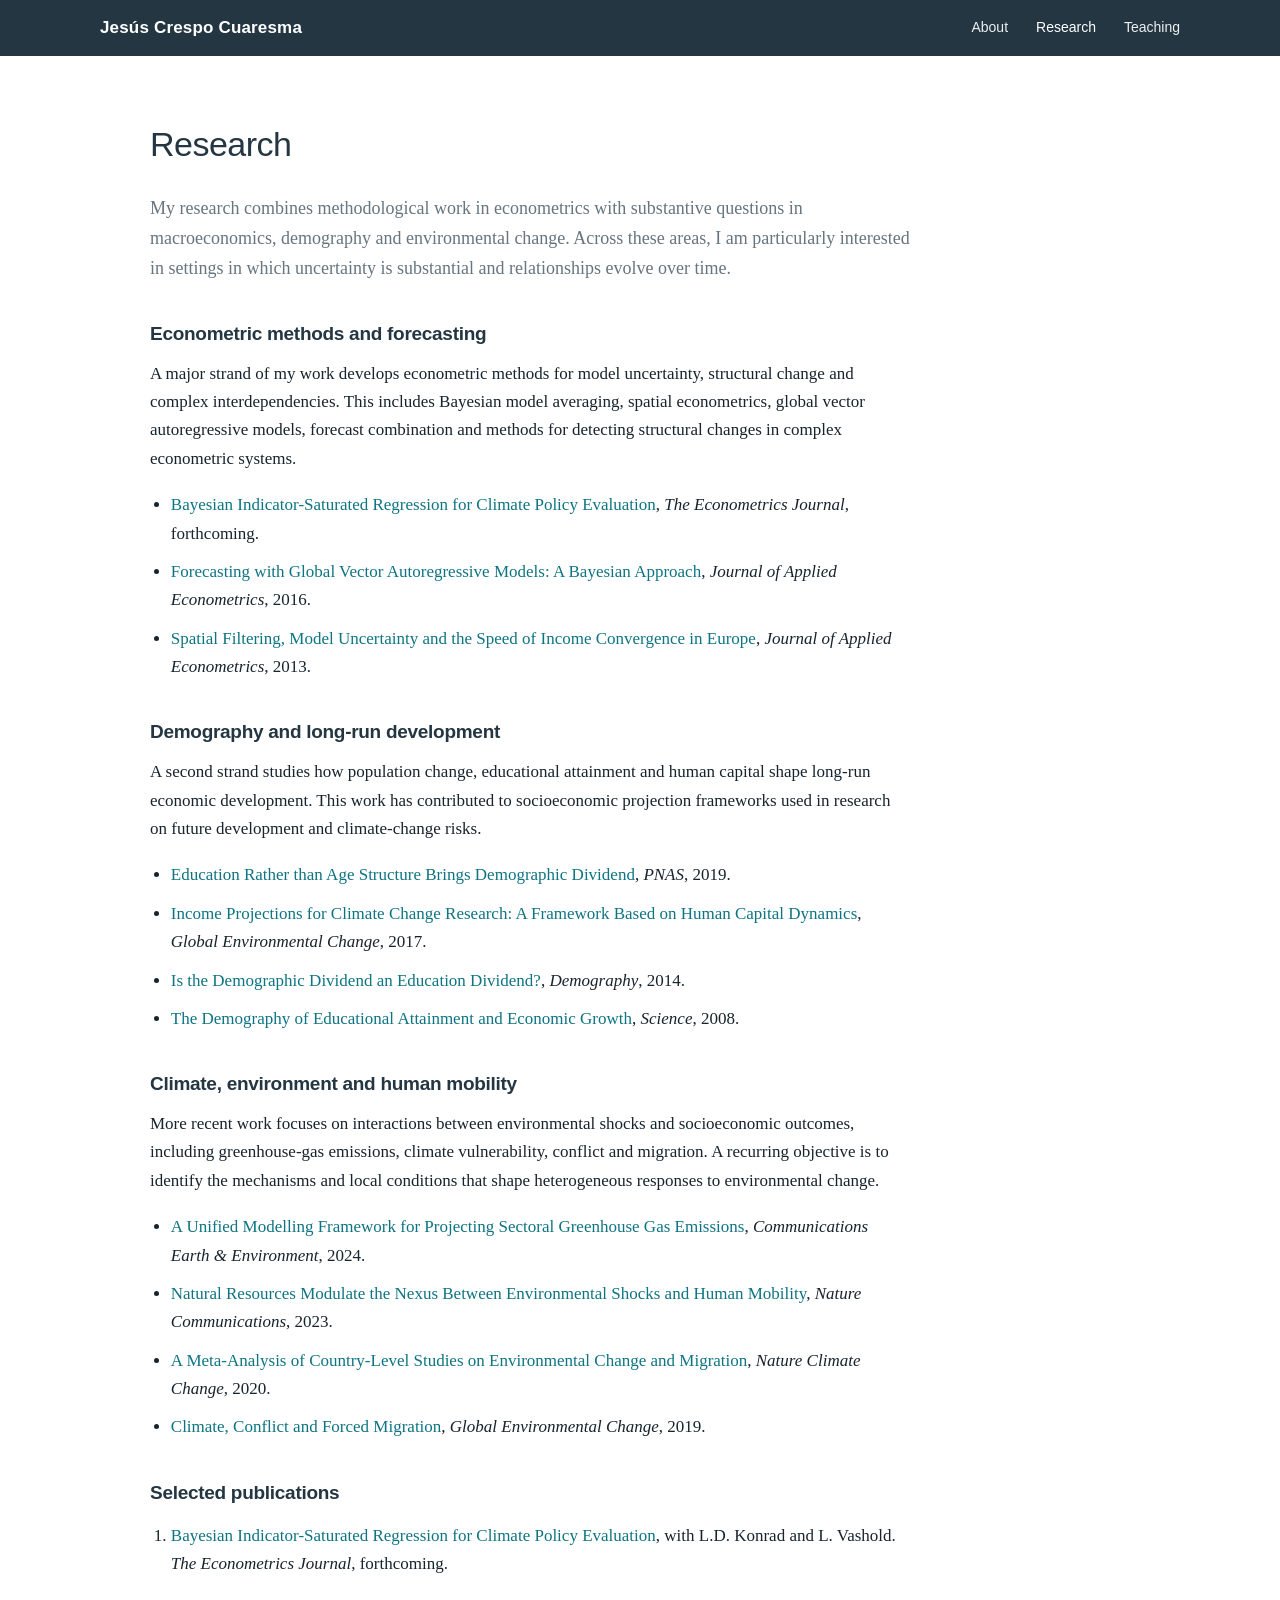
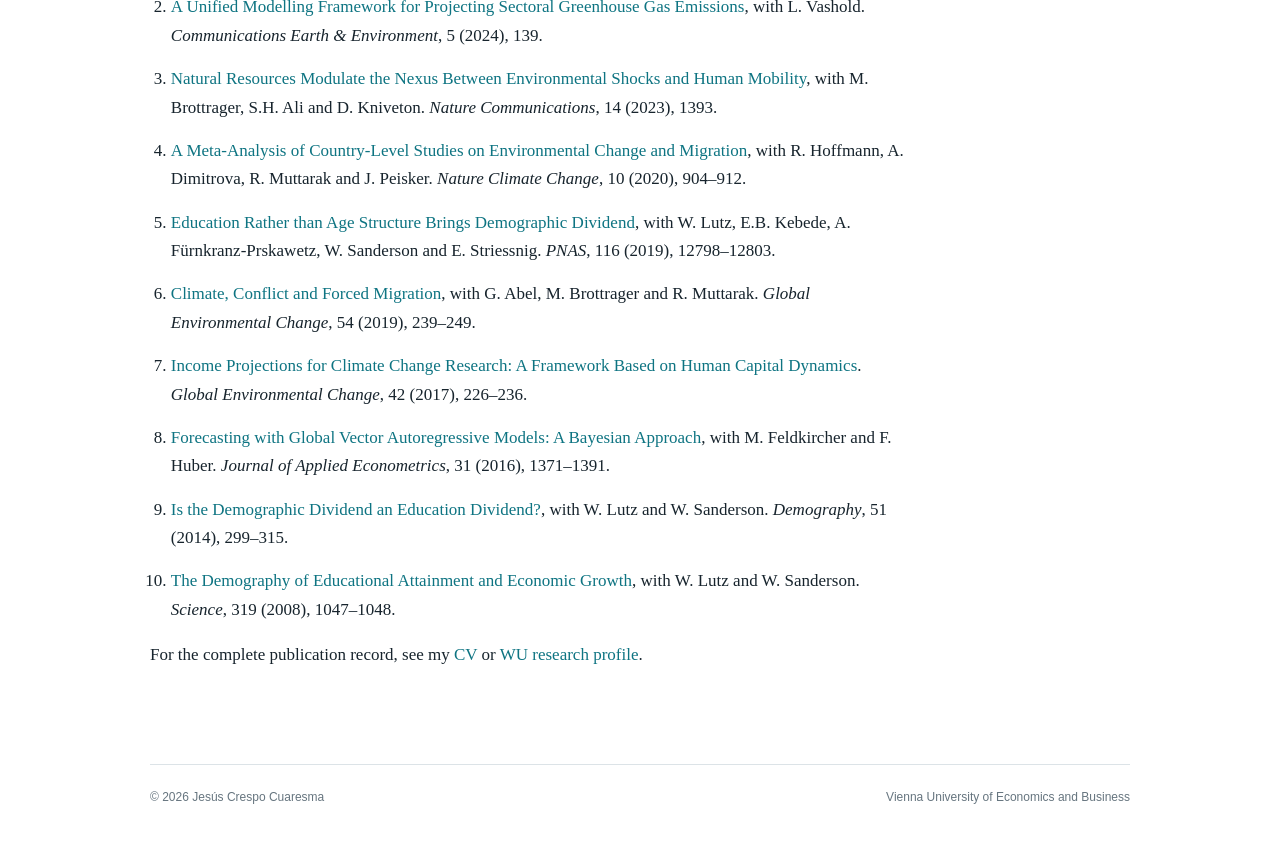
<file: docs/publications.html>
<!doctype html><html><head><meta charset="utf-8"><meta http-equiv="refresh" content="0; url=research.html#selected-publications"><link rel="canonical" href="research.html#selected-publications"><title>Publications</title></head><body><p>Publications have moved to <a href="research.html#selected-publications">Research</a>.</p></body></html>
</file>
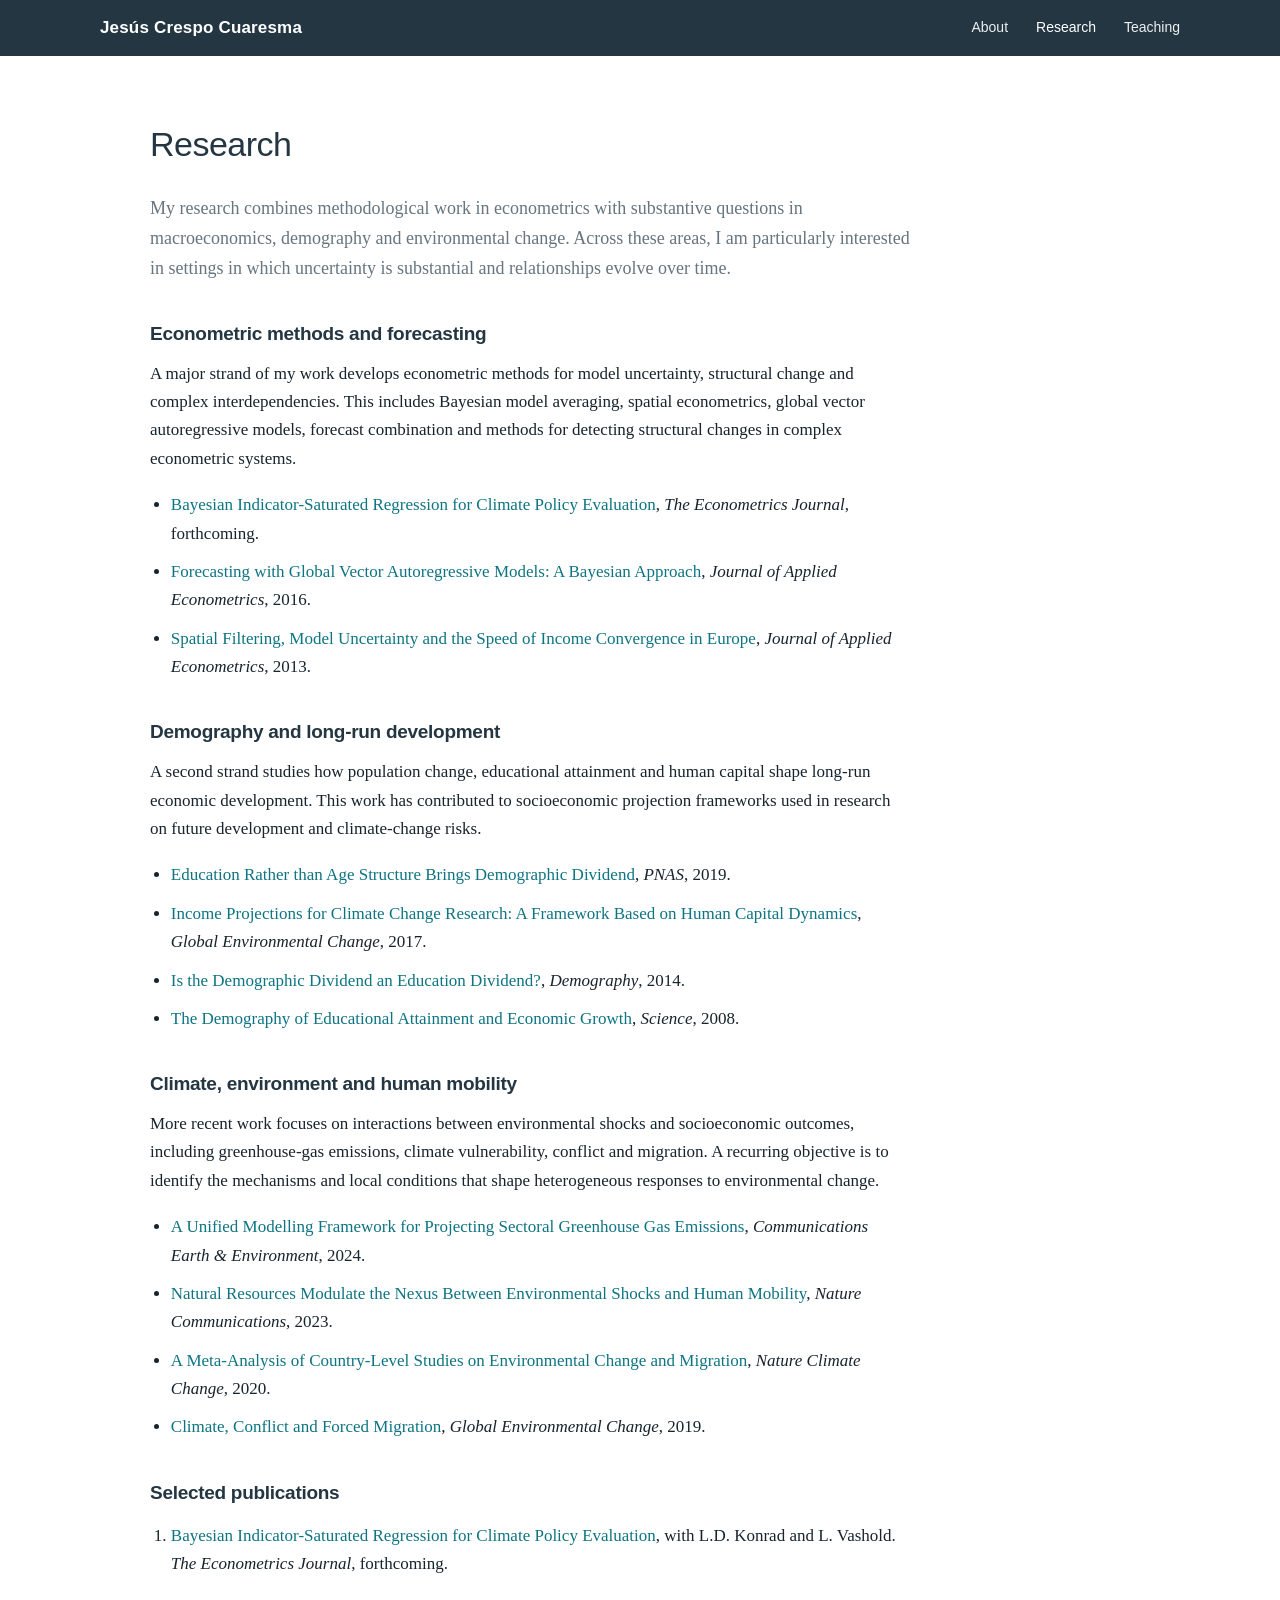
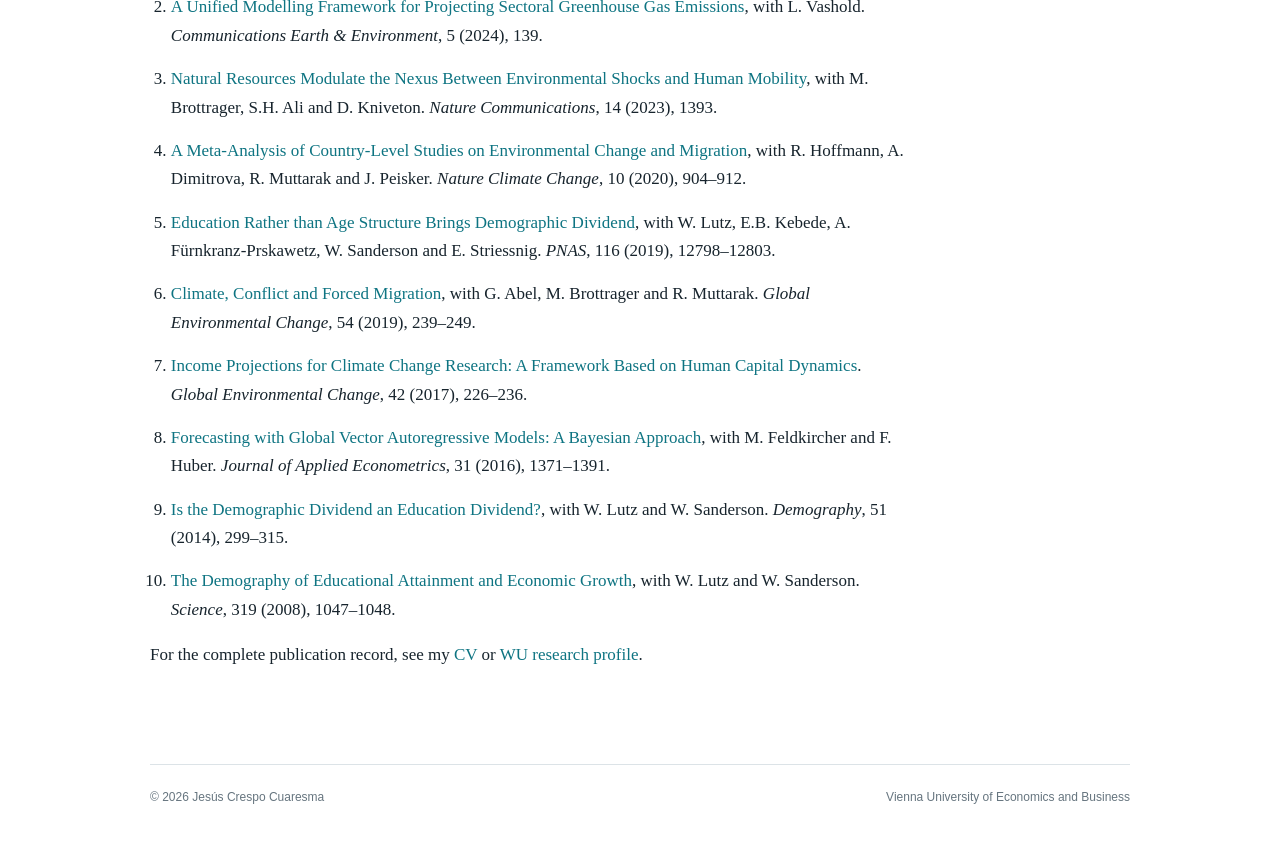
<file: docs/research.html>
<!doctype html><html lang="en"><head><meta charset="utf-8"><meta name="viewport" content="width=device-width, initial-scale=1"><title>Research | Jesús Crespo Cuaresma</title><meta name="description" content="Academic website of Jesús Crespo Cuaresma, Professor of Economics at WU Vienna."><link rel="stylesheet" href="styles.css"></head><body><header class="site-nav"><div class="nav-inner"><a class="brand" href="index.html">Jesús Crespo Cuaresma</a><nav class="nav-links"><a href="index.html" class="">About</a><a href="research.html" class="active">Research</a><a href="teaching.html" class="">Teaching</a></nav></div></header><main class="site-main"><section class="research-page">
<h1>Research</h1>
<p class="page-intro">My research combines methodological work in econometrics with substantive questions in macroeconomics, demography and environmental change. Across these areas, I am particularly interested in settings in which uncertainty is substantial and relationships evolve over time.</p>
<h2>Econometric methods and forecasting</h2>
<p>A major strand of my work develops econometric methods for model uncertainty, structural change and complex interdependencies. This includes Bayesian model averaging, spatial econometrics, global vector autoregressive models, forecast combination and methods for detecting structural changes in complex econometric systems.</p>
<ul><li><a href="https://doi.org/10.48550/arXiv.2603.04997">Bayesian Indicator-Saturated Regression for Climate Policy Evaluation</a>, <em>The Econometrics Journal</em>, forthcoming.</li><li><a href="https://doi.org/10.1002/jae.2504">Forecasting with Global Vector Autoregressive Models: A Bayesian Approach</a>, <em>Journal of Applied Econometrics</em>, 2016.</li><li><a href="https://doi.org/10.1002/jae.2277">Spatial Filtering, Model Uncertainty and the Speed of Income Convergence in Europe</a>, <em>Journal of Applied Econometrics</em>, 2013.</li></ul>
<h2>Demography and long-run development</h2>
<p>A second strand studies how population change, educational attainment and human capital shape long-run economic development. This work has contributed to socioeconomic projection frameworks used in research on future development and climate-change risks.</p>
<ul><li><a href="https://doi.org/10.1073/pnas.1820362116">Education Rather than Age Structure Brings Demographic Dividend</a>, <em>PNAS</em>, 2019.</li><li><a href="https://doi.org/10.1016/j.gloenvcha.2015.02.012">Income Projections for Climate Change Research: A Framework Based on Human Capital Dynamics</a>, <em>Global Environmental Change</em>, 2017.</li><li><a href="https://doi.org/10.1007/s13524-013-0245-x">Is the Demographic Dividend an Education Dividend?</a>, <em>Demography</em>, 2014.</li><li><a href="https://doi.org/10.1126/science.1151753">The Demography of Educational Attainment and Economic Growth</a>, <em>Science</em>, 2008.</li></ul>
<h2>Climate, environment and human mobility</h2>
<p>More recent work focuses on interactions between environmental shocks and socioeconomic outcomes, including greenhouse-gas emissions, climate vulnerability, conflict and migration. A recurring objective is to identify the mechanisms and local conditions that shape heterogeneous responses to environmental change.</p>
<ul><li><a href="https://doi.org/10.1038/s43247-024-01288-9">A Unified Modelling Framework for Projecting Sectoral Greenhouse Gas Emissions</a>, <em>Communications Earth &amp; Environment</em>, 2024.</li><li><a href="https://doi.org/10.1038/s41467-023-37074-y">Natural Resources Modulate the Nexus Between Environmental Shocks and Human Mobility</a>, <em>Nature Communications</em>, 2023.</li><li><a href="https://doi.org/10.1038/s41558-020-0898-6">A Meta-Analysis of Country-Level Studies on Environmental Change and Migration</a>, <em>Nature Climate Change</em>, 2020.</li><li><a href="https://doi.org/10.1016/j.gloenvcha.2018.12.003">Climate, Conflict and Forced Migration</a>, <em>Global Environmental Change</em>, 2019.</li></ul>
<h2 id="selected-publications">Selected publications</h2>
<ol class="publications-list"><li><a href="https://doi.org/10.48550/arXiv.2603.04997">Bayesian Indicator-Saturated Regression for Climate Policy Evaluation</a>, with L.D. Konrad and L. Vashold. <em>The Econometrics Journal</em>, forthcoming.</li><li><a href="https://doi.org/10.1038/s43247-024-01288-9">A Unified Modelling Framework for Projecting Sectoral Greenhouse Gas Emissions</a>, with L. Vashold. <em>Communications Earth &amp; Environment</em>, 5 (2024), 139.</li><li><a href="https://doi.org/10.1038/s41467-023-37074-y">Natural Resources Modulate the Nexus Between Environmental Shocks and Human Mobility</a>, with M. Brottrager, S.H. Ali and D. Kniveton. <em>Nature Communications</em>, 14 (2023), 1393.</li><li><a href="https://doi.org/10.1038/s41558-020-0898-6">A Meta-Analysis of Country-Level Studies on Environmental Change and Migration</a>, with R. Hoffmann, A. Dimitrova, R. Muttarak and J. Peisker. <em>Nature Climate Change</em>, 10 (2020), 904–912.</li><li><a href="https://doi.org/10.1073/pnas.1820362116">Education Rather than Age Structure Brings Demographic Dividend</a>, with W. Lutz, E.B. Kebede, A. Fürnkranz-Prskawetz, W. Sanderson and E. Striessnig. <em>PNAS</em>, 116 (2019), 12798–12803.</li><li><a href="https://doi.org/10.1016/j.gloenvcha.2018.12.003">Climate, Conflict and Forced Migration</a>, with G. Abel, M. Brottrager and R. Muttarak. <em>Global Environmental Change</em>, 54 (2019), 239–249.</li><li><a href="https://doi.org/10.1016/j.gloenvcha.2015.02.012">Income Projections for Climate Change Research: A Framework Based on Human Capital Dynamics</a>. <em>Global Environmental Change</em>, 42 (2017), 226–236.</li><li><a href="https://doi.org/10.1002/jae.2504">Forecasting with Global Vector Autoregressive Models: A Bayesian Approach</a>, with M. Feldkircher and F. Huber. <em>Journal of Applied Econometrics</em>, 31 (2016), 1371–1391.</li><li><a href="https://doi.org/10.1007/s13524-013-0245-x">Is the Demographic Dividend an Education Dividend?</a>, with W. Lutz and W. Sanderson. <em>Demography</em>, 51 (2014), 299–315.</li><li><a href="https://doi.org/10.1126/science.1151753">The Demography of Educational Attainment and Economic Growth</a>, with W. Lutz and W. Sanderson. <em>Science</em>, 319 (2008), 1047–1048.</li></ol>
<p>For the complete publication record, see my <a href="files/CV_Jesus_Crespo_Cuaresma.pdf">CV</a> or <a href="https://research.wu.ac.at/en/persons/jesus-crespo-cuaresma-3/">WU research profile</a>.</p>
</section></main><footer class="site-footer"><span>© 2026 Jesús Crespo Cuaresma</span><span>Vienna University of Economics and Business</span></footer></body></html>
</file>
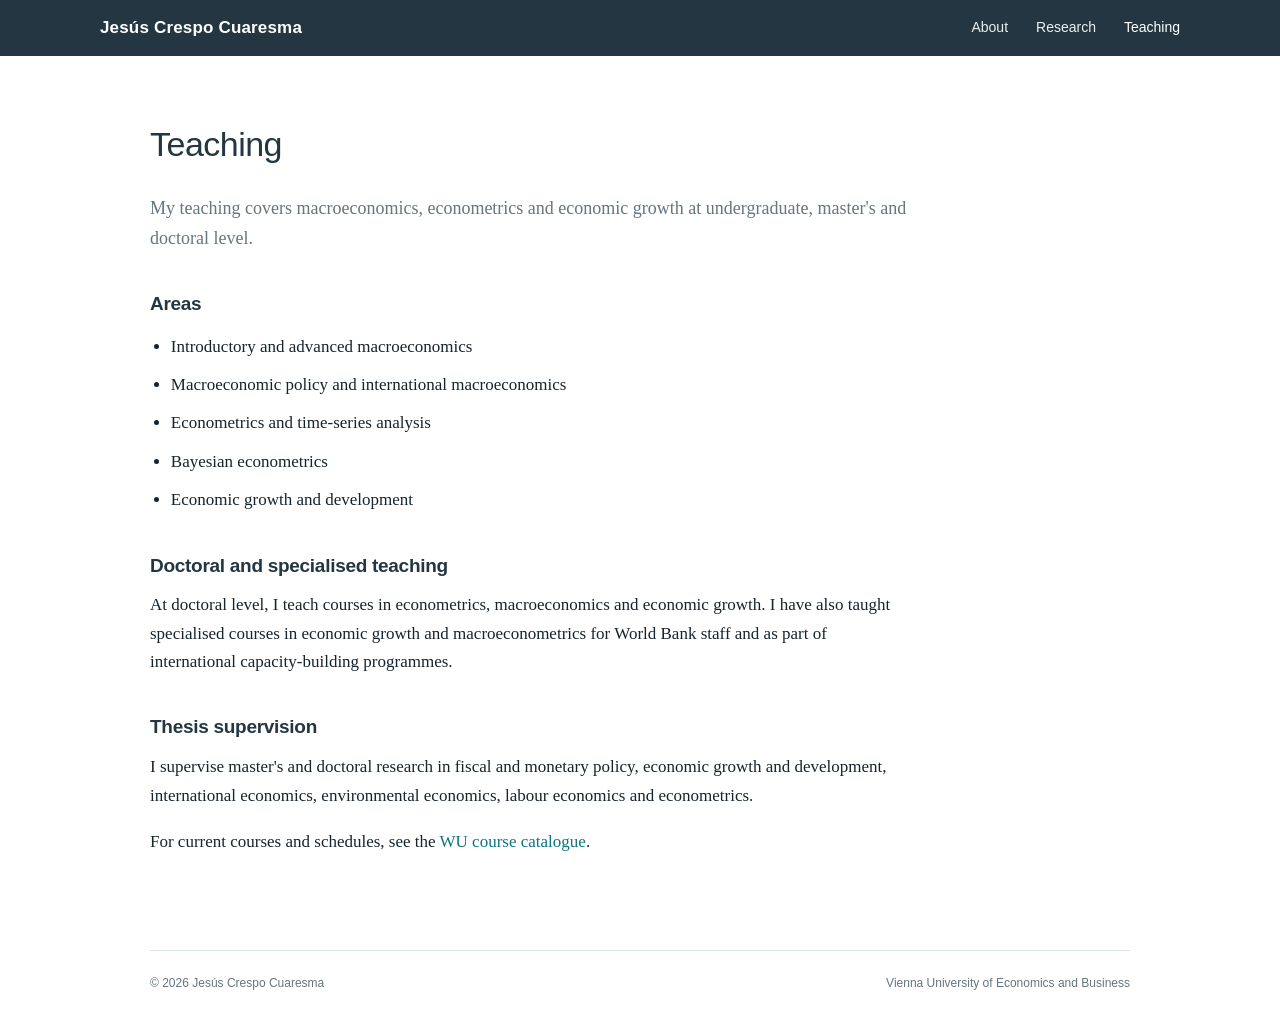
<file: docs/teaching.html>
<!doctype html><html lang="en"><head><meta charset="utf-8"><meta name="viewport" content="width=device-width, initial-scale=1"><title>Teaching | Jesús Crespo Cuaresma</title><meta name="description" content="Academic website of Jesús Crespo Cuaresma, Professor of Economics at WU Vienna."><link rel="stylesheet" href="styles.css"></head><body><header class="site-nav"><div class="nav-inner"><a class="brand" href="index.html">Jesús Crespo Cuaresma</a><nav class="nav-links"><a href="index.html" class="">About</a><a href="research.html" class="">Research</a><a href="teaching.html" class="active">Teaching</a></nav></div></header><main class="site-main"><section class="teaching-page"><h1>Teaching</h1><p class="page-intro">My teaching covers macroeconomics, econometrics and economic growth at undergraduate, master's and doctoral level.</p><h2>Areas</h2><ul><li>Introductory and advanced macroeconomics</li><li>Macroeconomic policy and international macroeconomics</li><li>Econometrics and time-series analysis</li><li>Bayesian econometrics</li><li>Economic growth and development</li></ul><h2>Doctoral and specialised teaching</h2><p>At doctoral level, I teach courses in econometrics, macroeconomics and economic growth. I have also taught specialised courses in economic growth and macroeconometrics for World Bank staff and as part of international capacity-building programmes.</p><h2>Thesis supervision</h2><p>I supervise master's and doctoral research in fiscal and monetary policy, economic growth and development, international economics, environmental economics, labour economics and econometrics.</p><p>For current courses and schedules, see the <a href="https://vvz.wu.ac.at/">WU course catalogue</a>.</p></section></main><footer class="site-footer"><span>© 2026 Jesús Crespo Cuaresma</span><span>Vienna University of Economics and Business</span></footer></body></html>
</file>
<file: docs/styles.css>
:root {
  --ink: #17242d;
  --muted: #66757f;
  --accent: #0e7482;
  --accent-dark: #0b5f6a;
  --line: #dce3e7;
  --paper: #ffffff;
  --soft: #f5f8f9;
  --nav: #233642;
}

* { box-sizing: border-box; }
html { scroll-behavior: smooth; }
body {
  margin: 0;
  color: var(--ink);
  background: var(--paper);
  font-family: Georgia, "Times New Roman", serif;
  font-size: 17px;
  line-height: 1.67;
  -webkit-font-smoothing: antialiased;
}

a { color: var(--accent); text-decoration: none; }
a:hover { color: var(--accent-dark); text-decoration: underline; text-underline-offset: 3px; }

.site-nav {
  background: var(--nav);
  color: white;
  min-height: 56px;
  display: flex;
  align-items: center;
}
.nav-inner {
  width: min(1080px, calc(100% - 40px));
  margin: 0 auto;
  display: flex;
  align-items: center;
  justify-content: space-between;
  gap: 24px;
}
.brand {
  color: white;
  font-family: -apple-system, BlinkMacSystemFont, "Segoe UI", Helvetica, Arial, sans-serif;
  font-weight: 600;
  font-size: 17px;
  letter-spacing: .01em;
  text-decoration: none;
}
.brand:hover { color: white; text-decoration: none; }
.nav-links { display: flex; gap: 28px; }
.nav-links a {
  color: rgba(255,255,255,.92);
  font-family: -apple-system, BlinkMacSystemFont, "Segoe UI", Helvetica, Arial, sans-serif;
  font-size: 14px;
  font-weight: 500;
  text-decoration: none;
}
.nav-links a:hover, .nav-links a.active { color: white; }

.site-main {
  width: min(980px, calc(100% - 40px));
  margin: 0 auto;
  padding: 68px 0 56px;
}

.profile-layout {
  display: grid;
  grid-template-columns: 225px minmax(0, 1fr);
  gap: 68px;
  align-items: start;
}
.profile-sidebar { width: 225px; }
.profile-photo {
  width: 225px;
  height: 285px;
  display: block;
  object-fit: cover;
  object-position: 50% 18%;
  border-radius: 2px;
}
.profile-links {
  margin-top: 15px;
  font-family: -apple-system, BlinkMacSystemFont, "Segoe UI", Helvetica, Arial, sans-serif;
  font-size: 13px;
  line-height: 1.7;
  text-align: center;
  color: var(--muted);
}
.profile-links a { white-space: nowrap; }
.profile-main { max-width: 650px; }

h1, h2, h3 {
  font-family: -apple-system, BlinkMacSystemFont, "Segoe UI", Helvetica, Arial, sans-serif;
  color: var(--nav);
  line-height: 1.2;
  letter-spacing: -.015em;
}
h1 {
  margin: 0 0 28px;
  font-size: 34px;
  font-weight: 500;
}
h2 {
  margin: 40px 0 14px;
  font-size: 19px;
  font-weight: 650;
}
h3 { font-size: 16px; font-weight: 650; }
p { margin: 0 0 18px; }
ul, ol { padding-left: 1.3rem; }
li { margin-bottom: 10px; }
strong { color: var(--ink); }

.research-page, .teaching-page { max-width: 760px; }
.page-intro { color: var(--muted); font-size: 18px; margin-bottom: 34px; }
.publications-list li { margin-bottom: 15px; }

.site-footer {
  border-top: 1px solid var(--line);
  width: min(980px, calc(100% - 40px));
  margin: 20px auto 0;
  padding: 22px 0 36px;
  color: var(--muted);
  font-family: -apple-system, BlinkMacSystemFont, "Segoe UI", Helvetica, Arial, sans-serif;
  font-size: 12px;
  display: flex;
  justify-content: space-between;
  gap: 20px;
}

@media (max-width: 760px) {
  body { font-size: 16px; }
  .nav-inner { width: min(100% - 28px, 980px); }
  .brand { font-size: 15px; }
  .nav-links { gap: 17px; }
  .nav-links a { font-size: 13px; }
  .site-main { width: min(100% - 32px, 980px); padding-top: 38px; }
  .profile-layout { grid-template-columns: 1fr; gap: 34px; }
  .profile-sidebar { width: 190px; }
  .profile-photo { width: 190px; height: 240px; }
  .profile-links { text-align: left; }
  h1 { font-size: 30px; }
  .site-footer { width: min(100% - 32px, 980px); flex-direction: column; gap: 4px; }
}

@media (max-width: 480px) {
  .nav-inner { align-items: flex-start; padding: 13px 0; flex-direction: column; gap: 8px; }
  .site-nav { min-height: 0; }
  .nav-links { width: 100%; justify-content: space-between; }
}
</file>
